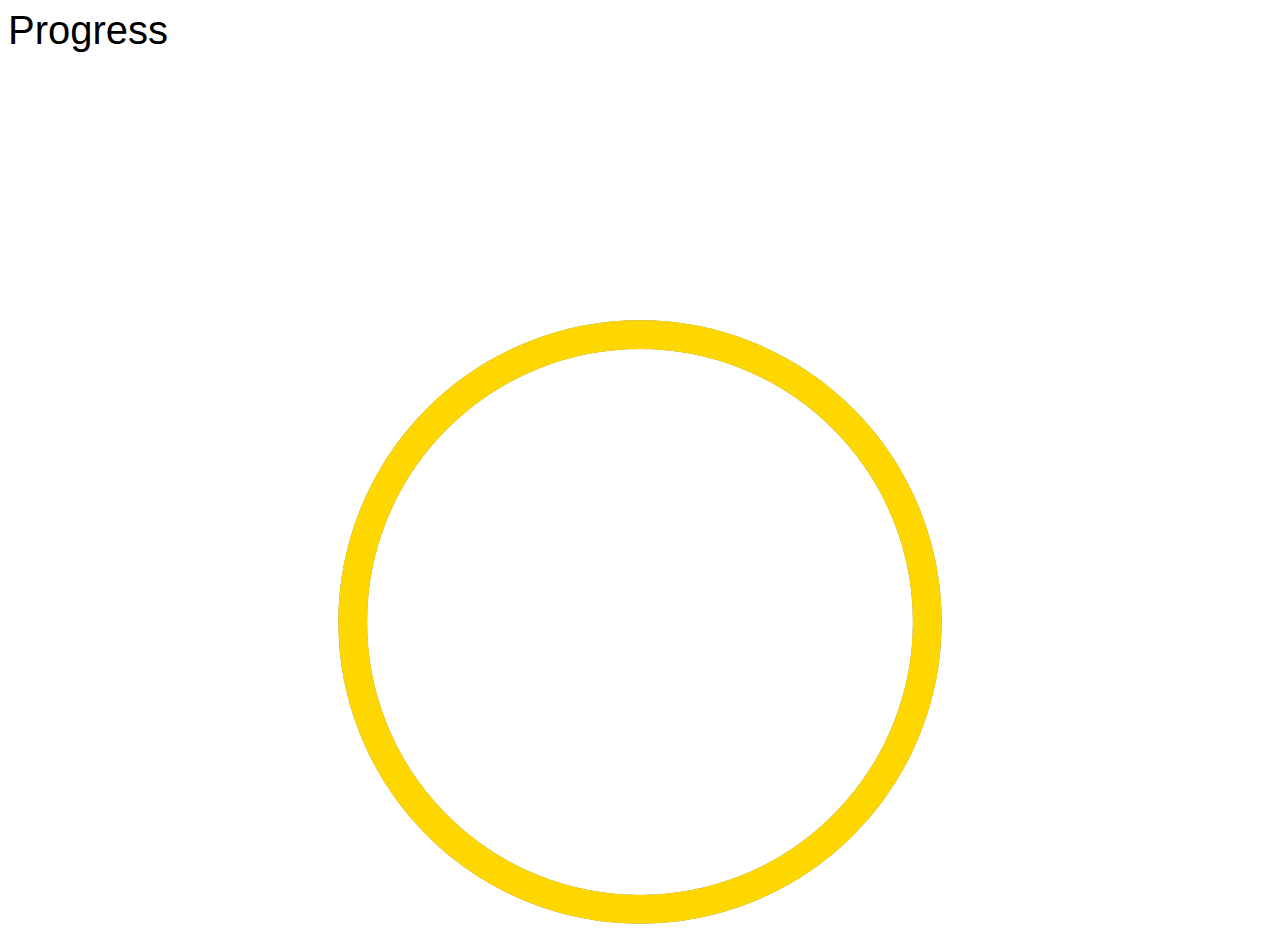
<file: index.html>
<!doctype html>
<html lang="en">

<head>

    <title>Yandex load bar test task</title>
    <link rel="stylesheet" href="./manager/manager.css">
    <link rel="stylesheet" href="./Progress/circle/circle.css">
    <link rel="stylesheet" href="./Progress/round/round.css">
    <link rel="stylesheet" href="./Progress/progress.css">
    <link rel="stylesheet" href="./Scene/scene.css">
    
</head>

<body>
    
    <div class='scene'>
        
        <div class='header scene__header'>Progress</div>
        
        
        <div class='container scene__container_progress'>
            <div class='progress scene__progress'></div>
        </div>
        
        <div class="container scene__container_container">
            <div class="container scene__container_manager">
                <div class='manager scene__manager'>
                    <p align = 'left'> <input class='manager__input_number input_number' type='number' min='0' max='100' maxlength="3"> Value</p>
                    <p align = 'left'> <input type='checkbox' class='switch switch_lg' id="round_inpt">
                    <label for='round_inpt'>Animate</label> </p>
                    <p align = 'left'> <input type='checkbox' class='switch switch_lg' id='hide_inpt'>
                    <label for='hide_inpt'>Hide</label> </p>         
                </div>
            </div>
        </div>
        
    </div>
    
    
    <script src = './Progress/progress.js'></script>  
    <script src = './main.js'></script>

</body>
    
</html>
</file>
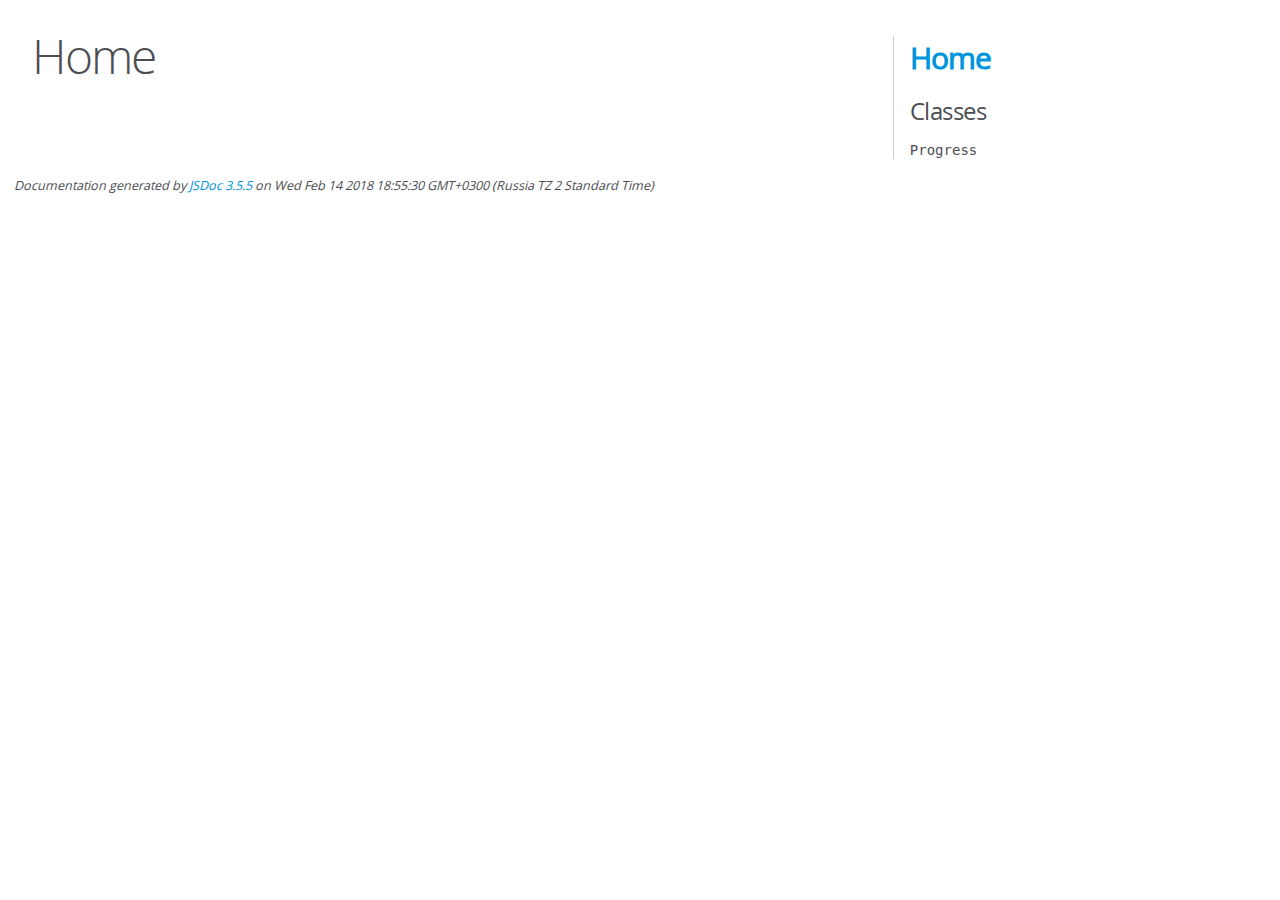
<file: doc/index.html>
<!DOCTYPE html>
<html lang="en">
<head>
    <meta charset="utf-8">
    <title>JSDoc: Home</title>

    <script src="scripts/prettify/prettify.js"> </script>
    <script src="scripts/prettify/lang-css.js"> </script>
    <!--[if lt IE 9]>
      <script src="//html5shiv.googlecode.com/svn/trunk/html5.js"></script>
    <![endif]-->
    <link type="text/css" rel="stylesheet" href="styles/prettify-tomorrow.css">
    <link type="text/css" rel="stylesheet" href="styles/jsdoc-default.css">
</head>

<body>

<div id="main">

    <h1 class="page-title">Home</h1>

    



    


    <h3> </h3>










    









</div>

<nav>
    <h2><a href="index.html">Home</a></h2><h3>Classes</h3><ul><li><a href="Progress.html">Progress</a></li></ul>
</nav>

<br class="clear">

<footer>
    Documentation generated by <a href="https://github.com/jsdoc3/jsdoc">JSDoc 3.5.5</a> on Wed Feb 14 2018 18:55:30 GMT+0300 (Russia TZ 2 Standard Time)
</footer>

<script> prettyPrint(); </script>
<script src="scripts/linenumber.js"> </script>
</body>
</html>
</file>
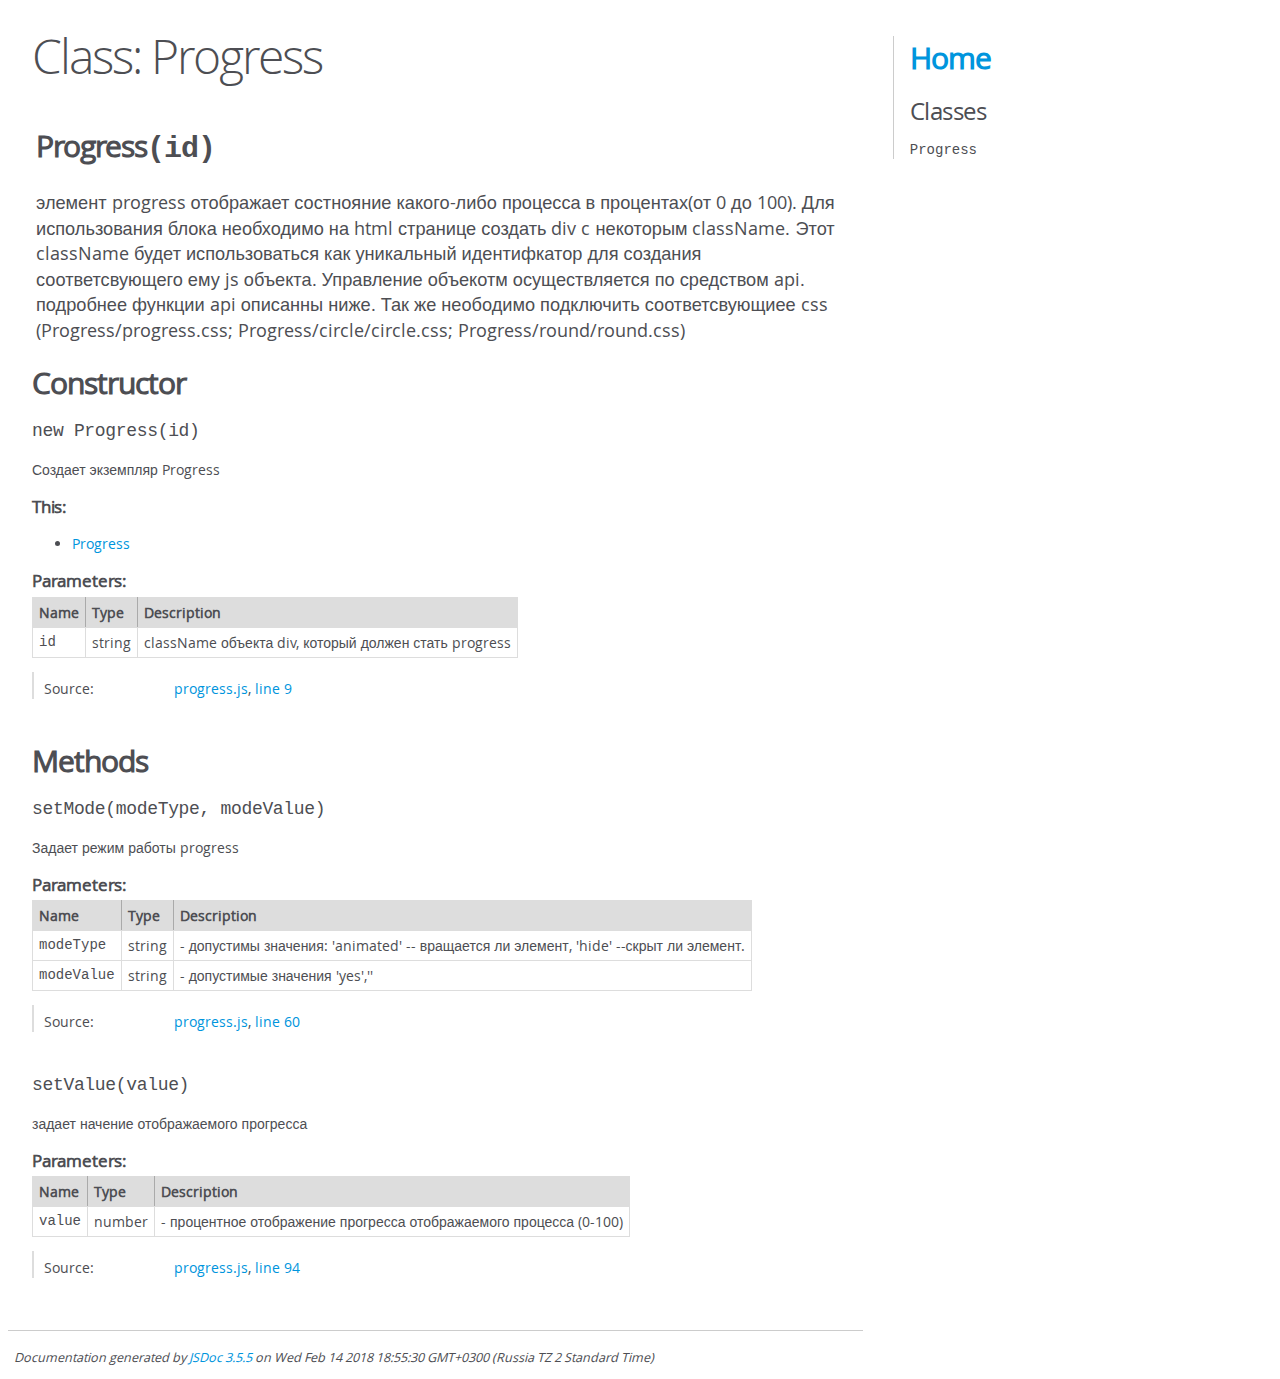
<file: doc/Progress.html>
<!DOCTYPE html>
<html lang="en">
<head>
    <meta charset="utf-8">
    <title>JSDoc: Class: Progress</title>

    <script src="scripts/prettify/prettify.js"> </script>
    <script src="scripts/prettify/lang-css.js"> </script>
    <!--[if lt IE 9]>
      <script src="//html5shiv.googlecode.com/svn/trunk/html5.js"></script>
    <![endif]-->
    <link type="text/css" rel="stylesheet" href="styles/prettify-tomorrow.css">
    <link type="text/css" rel="stylesheet" href="styles/jsdoc-default.css">
</head>

<body>

<div id="main">

    <h1 class="page-title">Class: Progress</h1>

    




<section>

<header>
    
        <h2><span class="attribs"><span class="type-signature"></span></span>Progress<span class="signature">(id)</span><span class="type-signature"></span></h2>
        
            <div class="class-description">элемент progress отображает состнояние какого-либо процесса в процентах(от 0 до 100). Для использования блока необходимо на html странице создать div c некоторым className. Этот  className будет использоваться как уникальный идентифкатор для создания соответсвующего ему js объекта. Управление объекотм осуществляется по средством api. подробнее функции api описанны ниже. Так же неободимо подключить соответсвующиее css (Progress/progress.css; Progress/circle/circle.css; Progress/round/round.css)</div>
        
    
</header>

<article>
    <div class="container-overview">
    
        

    
    <h2>Constructor</h2>
    

    
    <h4 class="name" id="Progress"><span class="type-signature"></span>new Progress<span class="signature">(id)</span><span class="type-signature"></span></h4>
    

    



<div class="description">
    Создает экземпляр Progress
</div>







    <h5>This:</h5>
    <ul><li><a href="Progress.html">Progress</a></li></ul>



    <h5>Parameters:</h5>
    

<table class="params">
    <thead>
    <tr>
        
        <th>Name</th>
        

        <th>Type</th>

        

        

        <th class="last">Description</th>
    </tr>
    </thead>

    <tbody>
    

        <tr>
            
                <td class="name"><code>id</code></td>
            

            <td class="type">
            
                
<span class="param-type">string</span>


            
            </td>

            

            

            <td class="description last">className объекта div, который должен стать progress</td>
        </tr>

    
    </tbody>
</table>






<dl class="details">

    

    

    

    

    

    

    

    

    

    

    

    

    
    <dt class="tag-source">Source:</dt>
    <dd class="tag-source"><ul class="dummy"><li>
        <a href="progress.js.html">progress.js</a>, <a href="progress.js.html#line9">line 9</a>
    </li></ul></dd>
    

    

    

    
</dl>


















    
    </div>

    

    

    

    

    

    

    

    
        <h3 class="subsection-title">Methods</h3>

        
            

    

    
    <h4 class="name" id="setMode"><span class="type-signature"></span>setMode<span class="signature">(modeType, modeValue)</span><span class="type-signature"></span></h4>
    

    



<div class="description">
    Задает режим работы progress
</div>









    <h5>Parameters:</h5>
    

<table class="params">
    <thead>
    <tr>
        
        <th>Name</th>
        

        <th>Type</th>

        

        

        <th class="last">Description</th>
    </tr>
    </thead>

    <tbody>
    

        <tr>
            
                <td class="name"><code>modeType</code></td>
            

            <td class="type">
            
                
<span class="param-type">string</span>


            
            </td>

            

            

            <td class="description last">- допустимы значения: 'animated' -- вращается ли элемент, 'hide' --скрыт ли элемент.</td>
        </tr>

    

        <tr>
            
                <td class="name"><code>modeValue</code></td>
            

            <td class="type">
            
                
<span class="param-type">string</span>


            
            </td>

            

            

            <td class="description last">- допустимые значения 'yes',''</td>
        </tr>

    
    </tbody>
</table>






<dl class="details">

    

    

    

    

    

    

    

    

    

    

    

    

    
    <dt class="tag-source">Source:</dt>
    <dd class="tag-source"><ul class="dummy"><li>
        <a href="progress.js.html">progress.js</a>, <a href="progress.js.html#line60">line 60</a>
    </li></ul></dd>
    

    

    

    
</dl>


















        
            

    

    
    <h4 class="name" id="setValue"><span class="type-signature"></span>setValue<span class="signature">(value)</span><span class="type-signature"></span></h4>
    

    



<div class="description">
    задает начение отображаемого прогресса
</div>









    <h5>Parameters:</h5>
    

<table class="params">
    <thead>
    <tr>
        
        <th>Name</th>
        

        <th>Type</th>

        

        

        <th class="last">Description</th>
    </tr>
    </thead>

    <tbody>
    

        <tr>
            
                <td class="name"><code>value</code></td>
            

            <td class="type">
            
                
<span class="param-type">number</span>


            
            </td>

            

            

            <td class="description last">- процентное отображение прогресса отображаемого процесса (0-100)</td>
        </tr>

    
    </tbody>
</table>






<dl class="details">

    

    

    

    

    

    

    

    

    

    

    

    

    
    <dt class="tag-source">Source:</dt>
    <dd class="tag-source"><ul class="dummy"><li>
        <a href="progress.js.html">progress.js</a>, <a href="progress.js.html#line94">line 94</a>
    </li></ul></dd>
    

    

    

    
</dl>


















        
    

    

    
</article>

</section>




</div>

<nav>
    <h2><a href="index.html">Home</a></h2><h3>Classes</h3><ul><li><a href="Progress.html">Progress</a></li></ul>
</nav>

<br class="clear">

<footer>
    Documentation generated by <a href="https://github.com/jsdoc3/jsdoc">JSDoc 3.5.5</a> on Wed Feb 14 2018 18:55:30 GMT+0300 (Russia TZ 2 Standard Time)
</footer>

<script> prettyPrint(); </script>
<script src="scripts/linenumber.js"> </script>
</body>
</html>
</file>
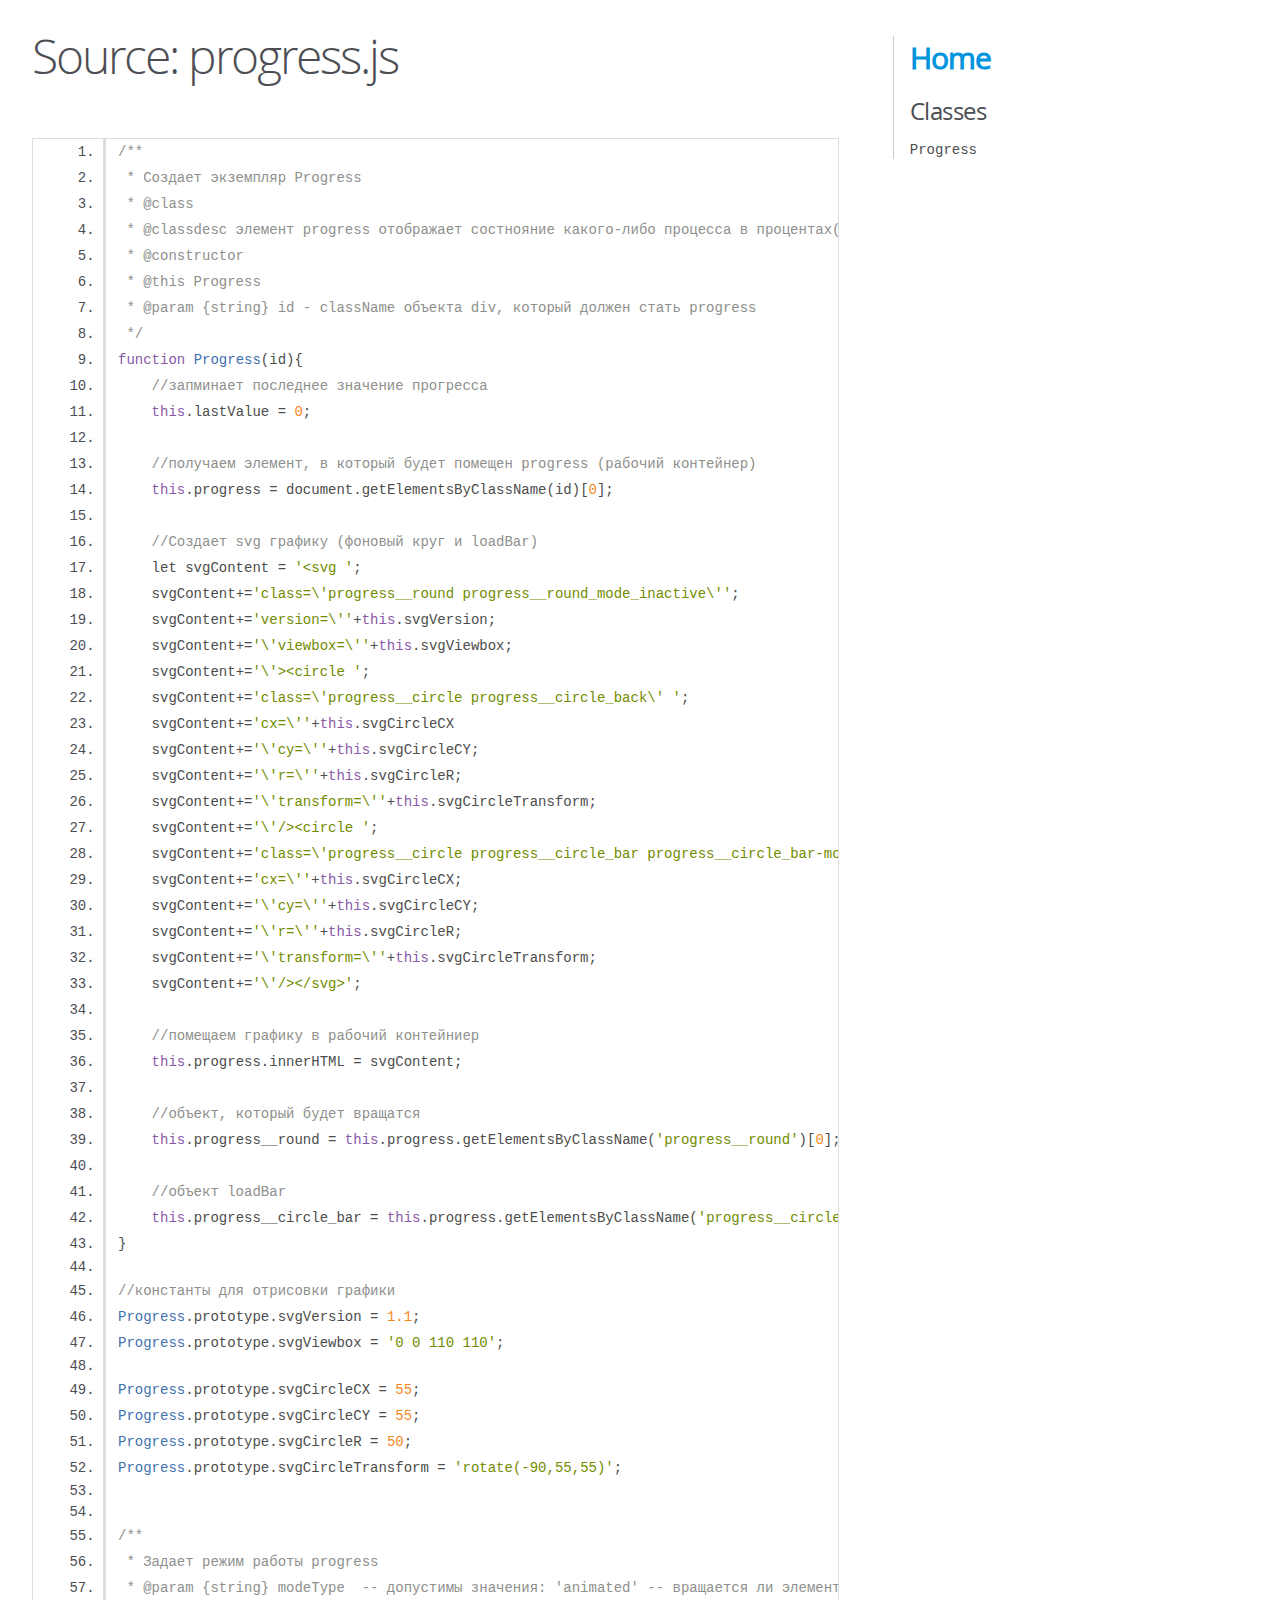
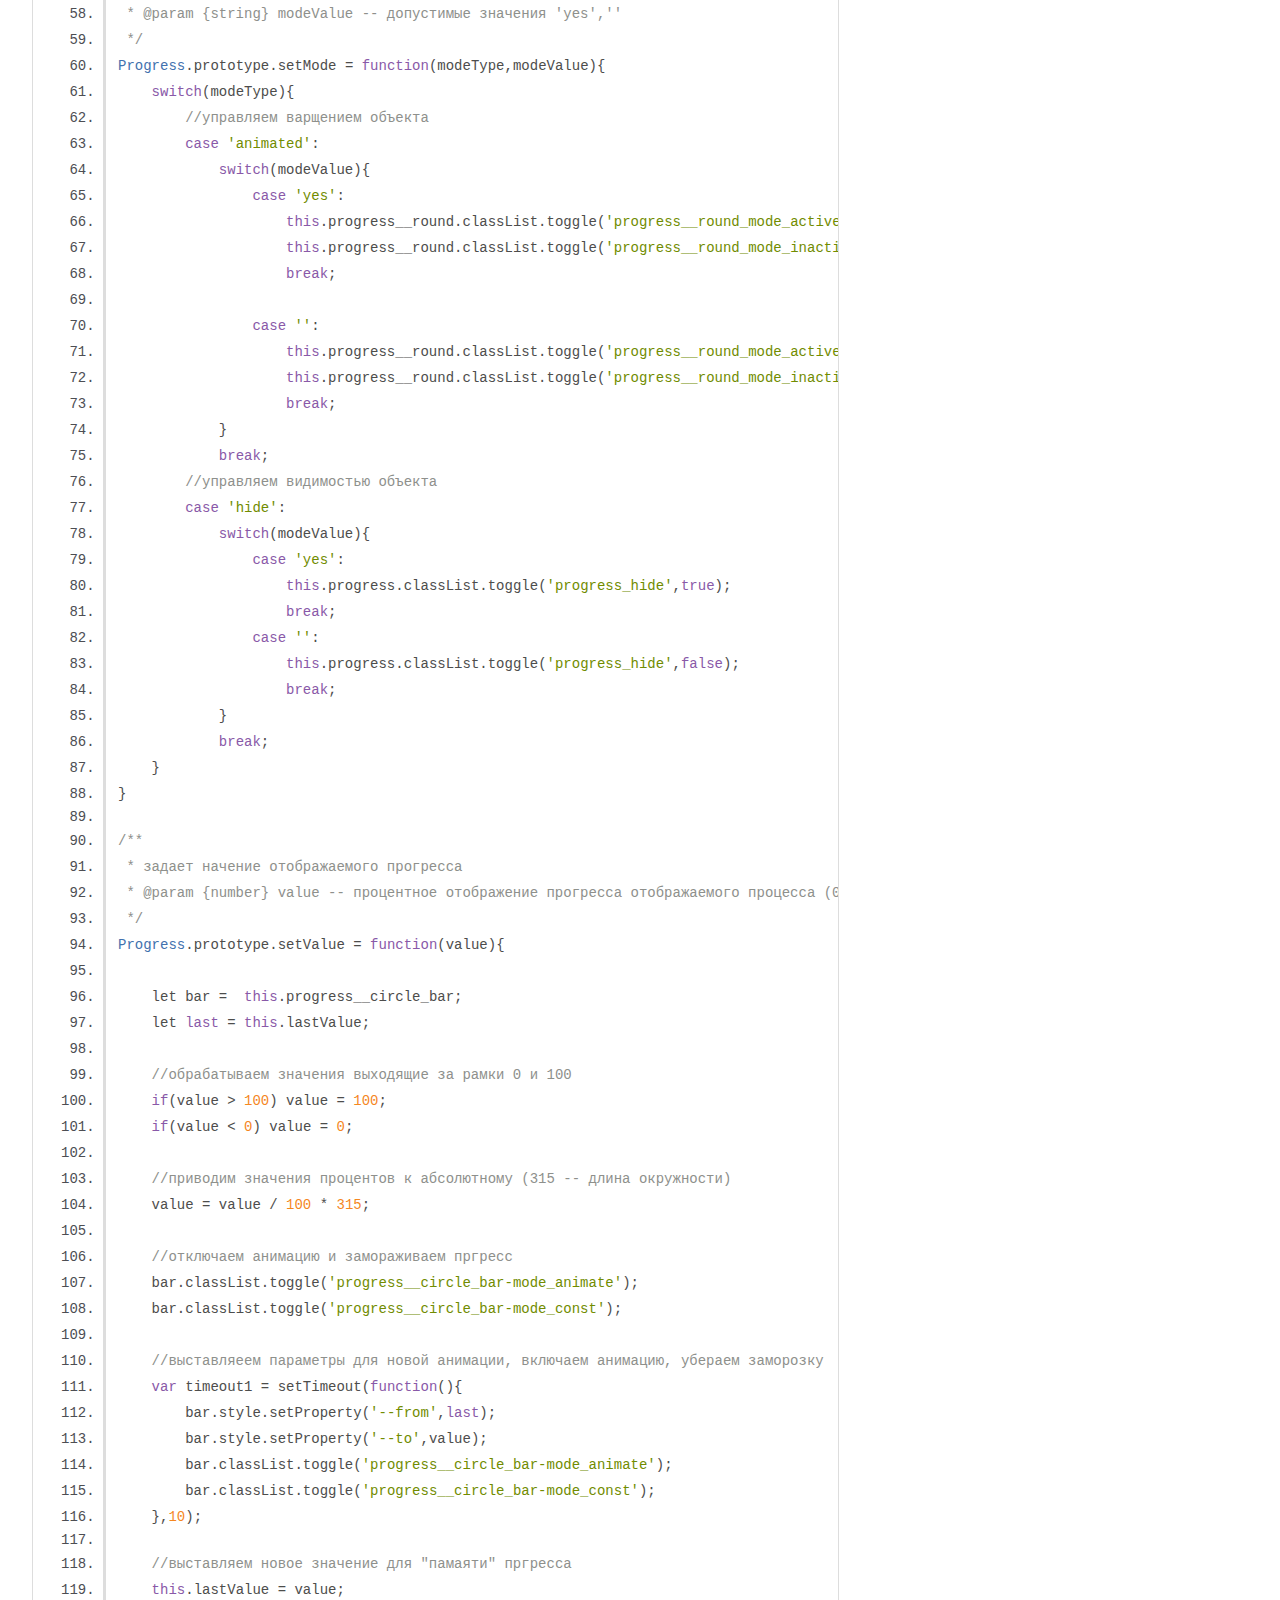
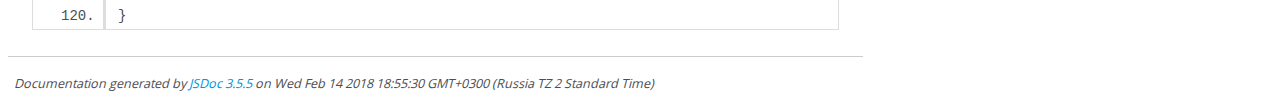
<file: doc/progress.js.html>
<!DOCTYPE html>
<html lang="en">
<head>
    <meta charset="utf-8">
    <title>JSDoc: Source: progress.js</title>

    <script src="scripts/prettify/prettify.js"> </script>
    <script src="scripts/prettify/lang-css.js"> </script>
    <!--[if lt IE 9]>
      <script src="//html5shiv.googlecode.com/svn/trunk/html5.js"></script>
    <![endif]-->
    <link type="text/css" rel="stylesheet" href="styles/prettify-tomorrow.css">
    <link type="text/css" rel="stylesheet" href="styles/jsdoc-default.css">
</head>

<body>

<div id="main">

    <h1 class="page-title">Source: progress.js</h1>

    



    
    <section>
        <article>
            <pre class="prettyprint source linenums"><code>/**
 * Создает экземпляр Progress
 * @class
 * @classdesc элемент progress отображает состнояние какого-либо процесса в процентах(от 0 до 100). Для использования блока необходимо на html странице создать div c некоторым className. Этот  className будет использоваться как уникальный идентифкатор для создания соответсвующего ему js объекта. Управление объекотм осуществляется по средством api. подробнее функции api описанны ниже. Так же неободимо подключить соответсвующиее css (Progress/progress.css; Progress/circle/circle.css; Progress/round/round.css)
 * @constructor
 * @this Progress
 * @param {string} id - className объекта div, который должен стать progress
 */
function Progress(id){
    //запминает последнее значение прогресса
    this.lastValue = 0;
    
    //получаем элемент, в который будет помещен progress (рабочий контейнер)
    this.progress = document.getElementsByClassName(id)[0];
        
    //Создает svg графику (фоновый круг и loadBar)
    let svgContent = '&lt;svg ';
    svgContent+='class=\'progress__round progress__round_mode_inactive\'';
    svgContent+='version=\''+this.svgVersion;
    svgContent+='\'viewbox=\''+this.svgViewbox;
    svgContent+='\'>&lt;circle ';
    svgContent+='class=\'progress__circle progress__circle_back\' ';
    svgContent+='cx=\''+this.svgCircleCX
    svgContent+='\'cy=\''+this.svgCircleCY;
    svgContent+='\'r=\''+this.svgCircleR;
    svgContent+='\'transform=\''+this.svgCircleTransform;
    svgContent+='\'/>&lt;circle ';
    svgContent+='class=\'progress__circle progress__circle_bar progress__circle_bar-mode_animate\' ';
    svgContent+='cx=\''+this.svgCircleCX;
    svgContent+='\'cy=\''+this.svgCircleCY;
    svgContent+='\'r=\''+this.svgCircleR;
    svgContent+='\'transform=\''+this.svgCircleTransform;
    svgContent+='\'/>&lt;/svg>';
            
    //помещаем графику в рабочий контейниер
    this.progress.innerHTML = svgContent;
    
    //объект, который будет вращатся
    this.progress__round = this.progress.getElementsByClassName('progress__round')[0];
    
    //объект loadBar
    this.progress__circle_bar = this.progress.getElementsByClassName('progress__circle_bar')[0];
}

//константы для отрисовки графики
Progress.prototype.svgVersion = 1.1;
Progress.prototype.svgViewbox = '0 0 110 110';

Progress.prototype.svgCircleCX = 55;
Progress.prototype.svgCircleCY = 55;
Progress.prototype.svgCircleR = 50;
Progress.prototype.svgCircleTransform = 'rotate(-90,55,55)';


/**
 * Задает режим работы progress 
 * @param {string} modeType  -- допустимы значения: 'animated' -- вращается ли элемент, 'hide' --скрыт ли элемент.
 * @param {string} modeValue -- допустимые значения 'yes',''
 */
Progress.prototype.setMode = function(modeType,modeValue){
    switch(modeType){
        //управляем варщением объекта
        case 'animated':
            switch(modeValue){
                case 'yes':
                    this.progress__round.classList.toggle('progress__round_mode_active',true);
                    this.progress__round.classList.toggle('progress__round_mode_inactive',false);
                    break;
                
                case '':
                    this.progress__round.classList.toggle('progress__round_mode_active',false);
                    this.progress__round.classList.toggle('progress__round_mode_inactive',true);
                    break;
            }
            break;
        //управляем видимостью объекта    
        case 'hide':
            switch(modeValue){
                case 'yes':
                    this.progress.classList.toggle('progress_hide',true);
                    break;
                case '':
                    this.progress.classList.toggle('progress_hide',false);
                    break;
            }
            break;
    }
}

/**
 * задает начение отображаемого прогресса 
 * @param {number} value -- процентное отображение прогресса отображаемого процесса (0-100)
 */
Progress.prototype.setValue = function(value){
    
    let bar =  this.progress__circle_bar;
    let last = this.lastValue;
    
    //обрабатываем значения выходящие за рамки 0 и 100
    if(value > 100) value = 100;
    if(value &lt; 0) value = 0;
    
    //приводим значения процентов к абсолютному (315 -- длина окружности)
    value = value / 100 * 315;
    
    //отключаем анимацию и замораживаем пргресс
    bar.classList.toggle('progress__circle_bar-mode_animate');
    bar.classList.toggle('progress__circle_bar-mode_const');
    
    //выставляеем параметры для новой анимации, включаем анимацию, убераем заморозку
    var timeout1 = setTimeout(function(){
        bar.style.setProperty('--from',last);
        bar.style.setProperty('--to',value);
        bar.classList.toggle('progress__circle_bar-mode_animate');
        bar.classList.toggle('progress__circle_bar-mode_const');
    },10);

    //выставляем новое значение для "памаяти" пргресса
    this.lastValue = value;    
}</code></pre>
        </article>
    </section>




</div>

<nav>
    <h2><a href="index.html">Home</a></h2><h3>Classes</h3><ul><li><a href="Progress.html">Progress</a></li></ul>
</nav>

<br class="clear">

<footer>
    Documentation generated by <a href="https://github.com/jsdoc3/jsdoc">JSDoc 3.5.5</a> on Wed Feb 14 2018 18:55:30 GMT+0300 (Russia TZ 2 Standard Time)
</footer>

<script> prettyPrint(); </script>
<script src="scripts/linenumber.js"> </script>
</body>
</html>
</file>
<file: manager/manager.css>
.switch + label {
    position: relative;
    padding: 5px 0 0 50px;
    line-height: 2.0em;
}

.switch + label:before {
    content: "";
    position: absolute;
    display: block;
    left: 0;
    top: 0;
    width: 40px; /* x*5 */
    height: 24px; /* x*3 */
    border-radius: 16px; /* x*2 */
    background: #fff;
    border: 1px solid #d9d9d9;
    -webkit-transition: all 0.3s;
    transition: all 0.3s;
}

.switch + label:hover:after {
    box-shadow: 0 0 5px rgba(0,0,0,0.3);
}

.switch:checked + label:after {
    margin-left: 16px;
}
.switch:checked + label:before {
    background: #55D069;
}

.switch_lg + label:hover:after {
    box-shadow: 0 0 8px rgba(0,0,0,0.3);
}

.switch + label:after {
    content: "";
    position: absolute;
    display: block;
    left: 0px;
    top: 0px;
    width: 24px; /* x*3 */
    height: 24px; /* x*3 */
    border-radius: 16px; /* x*2 */
    background: #fff;
    border: 1px solid #d9d9d9;
    -webkit-transition: all 0.3s;
    transition: all 0.3s;
}

@media screen and (orientation:landscape) {

    .switch {
        position: absolute;
        margin: 8px 0 0 16px;    
    }
    
    /* LARGE */

    .switch_lg {
        margin: 10px 0 0 20px;
    }
    .switch_lg + label {
        position: relative;
        padding: 7px 0 0 60px;
        line-height: 2.3em;
    }
    .switch_lg + label:before {
        width: 50px; /* x*5 */
        height: 30px; /* x*3 */
        border-radius: 20px; /* x*2 */
    }
    .switch_lg + label:after {
        width: 30px; /* x*3 */
        height: 30px; /* x*3 */
        border-radius: 20px; /* x*2 */
    }

    .switch_lg:checked + label:after {
        margin-left: 20px; /* x*2 */
    }

    /*  ------------------- Number --------------------------*/

    .input_number{
        font-size: 20px;
        border-radius: 20px;
        -webkit-appearance: none;
        -moz-appearance: textfield;
        width: 50px;
        background: #fff;
        border: 1px solid #d9d9d9;
        -webkit-transition: all 0.3s;
        transition: all 0.3s;
    }
    
}

@media screen and (orientation:portrait){
    .switch {
        position: absolute;
        margin: 16px 0 0 32px;    
    }

    /* LARGE */

    .switch_lg {
        margin: 20px 0 0 40px;
    }
    
    .switch_lg + label {
        position: relative;
        padding: 16px 0 0 100px;
        line-height: 3em;
    }
    
    .switch_lg + label:before {
        width: 90px; /* x*5 */
        height: 50px; /* x*3 */
        border-radius: 40px; /* x*2 */
    }
    
    .switch_lg + label:after {
        width: 50px; /* x*3 */
        height: 50px; /* x*3 */
        border-radius: 40px; /* x*2 */
    }

    .switch_lg:checked + label:after {
        margin-left: 40px; /* x*2 */
    }

    /*  ------------------- Number --------------------------*/

    .input_number{
        font-size: 35px;
        height: 50;
        border-radius: 40px;
        -webkit-appearance: none;
        -moz-appearance: textfield;
        width: 90px;
        background: #fff;
        border: 1px solid #d9d9d9;
        -webkit-transition: all 0.3s;
        transition: all 0.3s;
    }
}
</file>
<file: Progress/circle/circle.css>
/*
    В анимации change-state используется подход, при котором линии, которя отождествляет с собой линию пргресса, задается стиль:
    1. пунктирна линия
    2. соответствующие толщина и цвет
    3. для отображения статуса изменятся длина пунктира(от 0 до 315)
        3.1. 0 соответствует 0 прогрессу
        3.2. 315 (длина окружности) соответствует 100 
    4. плавность анимации достигается использованием css анимации
*/

:root{
    --from: 0;
    --to: 0;
}

.progress__circle{
    fill:none;
    stroke-width:5;
    stroke-miterlimit:10;
}

.progress__circle_bar{
    stroke:#FFD700;
}

.progress__circle_back{
    stroke:#808080;
}

.progress__circle_bar-mode_animate{
    animation: change-state 0.5s linear both;
    -webkit-animation: change-state 0.5s linear both;
    -o-animation: change-state 0.5s linear both;
    -moz-animation: change-state 0.5s linear both;
    -ms-animation: change-state 0.5s linear both;
}

.progress__circle_bar-mode_const{
    stroke-dasharray: var(--to),2000;
}

@keyframes change-state{
    from{
        stroke-dasharray: var(--from),2000;
    }
    to{
        stroke-dasharray: var(--to),2000;
    }
}

@-webkit-keyframes change-state{
    from{
        stroke-dasharray: var(--from),2000;
    }
    to{
        stroke-dasharray: var(--to),2000;
    }
}

@-o-keyframes change-state{
    from{
        stroke-dasharray: var(--from),2000;
    }
    to{
        stroke-dasharray: var(--to),2000;
    }
}

@-moz-keyframes change-state{
    from{
        stroke-dasharray: var(--from),2000;
    }
    to{
        stroke-dasharray: var(--to),2000;
    }
}

@-ms-keyframes change-state{
    from{
        stroke-dasharray: var(--from),2000;
    }
    to{
        stroke-dasharray: var(--to),2000;
    }
}
</file>
<file: Progress/round/round.css>
.progress__round{
    animation: spin  20s linear infinite both;
    -webkit-animation: spin  20s linear infinite both;
    -o-animation: spin  20s linear infinite both;
    -moz-animation: spin  20s linear infinite both;
    -ms-animation: spin  20s linear infinite both;
}

.progress__round_mode_active{
    animation-play-state: running;
    -webkit-animation-play-state: running;
    -o-animation-play-state: running;
    -moz-animation-play-state: running;
    -ms-animation-play-state: running;    
}

.progress__round_mode_inactive{
    animation-play-state: paused;
    -webkit-animation-play-state: paused;
    -o-animation-play-state: paused;
    -moz-animation-play-state: paused;
    -ms-animation-play-state: paused; 
}

@keyframes spin{
    from {
        transform:rotate(0deg);
    }
    to {
        transform:rotate(360deg);
    }
}


@-webkit-keyframes spin{
    from {
        transform:rotate(0deg);
    }
    to {
        transform:rotate(360deg);
    }
}

@-o-keyframes spin{
    from {
        transform:rotate(0deg);
    }
    to {
        transform:rotate(360deg);
    }
}
@-moz-keyframes spin{
    from {
        transform:rotate(0deg);
    }
    to {
        transform:rotate(360deg);
    }
}
@-ms-keyframes spin{
    from {
        transform:rotate(0deg);
    }
    to {
        transform:rotate(360deg);
    }
}
</file>
<file: Progress/progress.css>
.progress_hide{
    visibility: hidden;
}
</file>
<file: Scene/scene.css>
.scene__header{
    width: 100%;
    height: 10%;
    font-family: Arial;
    font-size: 30pt;
}

/* Портретная ориентация шаблона */
@media screen and (min-aspect-ratio: 1/10) and (max-aspect-ratio: 3/2){


    
    .scene__progress{
        width: 50%;
        height: 50%;
        margin-left: auto;
        margin-right: auto;
    }
    
    .scene__manager{
        display: inline-block;
    }
    
    .scene__container_progress{
        width: 100%;
        height: 50%;
        display: flex;
        align-items: center;
        align-content: center; 
        justify-content: center; 
        overflow: auto; 
        margin-top: 20%;
    }
    
       .scene__container_manager{
        width: 100%;
        height: 40%;
        position: fixed;
        display: flex;
        align-items: center;
        align-content: center; 
        justify-content: center;
    } 

}

/* Ландшафтная ориентация шаблона*/
@media screen and (max-aspect-ratio: 10/1) and (min-aspect-ratio: 3/2){
        
    .scene__progress{
        width: 50%;
        height: 50%;
    }
    
    .scene__manager{
        display: inline-block;
    }
    
    .scene__container_progress{
        width: 47%;
        height: 80%;
        display: flex;
        float: left;
        display: flex;
        position: fixed;
        align-items: center;
        align-content: center; 
        justify-content: center;
    }
    
       .scene__container_manager{
        width: 47%;
        height: 80%;   
        float: right;
        display: flex;
        position: fixed;
        align-items: center;
        align-content: center; 
        justify-content: center;
        overflow: auto;  
    } 
    
    .scene__container_container{
        float :right;
        width: 50%;
        height: 100;
    }
}
</file>
<file: doc/styles/prettify-tomorrow.css>
/* Tomorrow Theme */
/* Original theme - https://github.com/chriskempson/tomorrow-theme */
/* Pretty printing styles. Used with prettify.js. */
/* SPAN elements with the classes below are added by prettyprint. */
/* plain text */
.pln {
  color: #4d4d4c; }

@media screen {
  /* string content */
  .str {
    color: #718c00; }

  /* a keyword */
  .kwd {
    color: #8959a8; }

  /* a comment */
  .com {
    color: #8e908c; }

  /* a type name */
  .typ {
    color: #4271ae; }

  /* a literal value */
  .lit {
    color: #f5871f; }

  /* punctuation */
  .pun {
    color: #4d4d4c; }

  /* lisp open bracket */
  .opn {
    color: #4d4d4c; }

  /* lisp close bracket */
  .clo {
    color: #4d4d4c; }

  /* a markup tag name */
  .tag {
    color: #c82829; }

  /* a markup attribute name */
  .atn {
    color: #f5871f; }

  /* a markup attribute value */
  .atv {
    color: #3e999f; }

  /* a declaration */
  .dec {
    color: #f5871f; }

  /* a variable name */
  .var {
    color: #c82829; }

  /* a function name */
  .fun {
    color: #4271ae; } }
/* Use higher contrast and text-weight for printable form. */
@media print, projection {
  .str {
    color: #060; }

  .kwd {
    color: #006;
    font-weight: bold; }

  .com {
    color: #600;
    font-style: italic; }

  .typ {
    color: #404;
    font-weight: bold; }

  .lit {
    color: #044; }

  .pun, .opn, .clo {
    color: #440; }

  .tag {
    color: #006;
    font-weight: bold; }

  .atn {
    color: #404; }

  .atv {
    color: #060; } }
/* Style */
/*
pre.prettyprint {
  background: white;
  font-family: Consolas, Monaco, 'Andale Mono', monospace;
  font-size: 12px;
  line-height: 1.5;
  border: 1px solid #ccc;
  padding: 10px; }
*/

/* Specify class=linenums on a pre to get line numbering */
ol.linenums {
  margin-top: 0;
  margin-bottom: 0; }

/* IE indents via margin-left */
li.L0,
li.L1,
li.L2,
li.L3,
li.L4,
li.L5,
li.L6,
li.L7,
li.L8,
li.L9 {
  /* */ }

/* Alternate shading for lines */
li.L1,
li.L3,
li.L5,
li.L7,
li.L9 {
  /* */ }
</file>
<file: doc/styles/jsdoc-default.css>
@font-face {
    font-family: 'Open Sans';
    font-weight: normal;
    font-style: normal;
    src: url('../fonts/OpenSans-Regular-webfont.eot');
    src:
        local('Open Sans'),
        local('OpenSans'),
        url('../fonts/OpenSans-Regular-webfont.eot?#iefix') format('embedded-opentype'),
        url('../fonts/OpenSans-Regular-webfont.woff') format('woff'),
        url('../fonts/OpenSans-Regular-webfont.svg#open_sansregular') format('svg');
}

@font-face {
    font-family: 'Open Sans Light';
    font-weight: normal;
    font-style: normal;
    src: url('../fonts/OpenSans-Light-webfont.eot');
    src:
        local('Open Sans Light'),
        local('OpenSans Light'),
        url('../fonts/OpenSans-Light-webfont.eot?#iefix') format('embedded-opentype'),
        url('../fonts/OpenSans-Light-webfont.woff') format('woff'),
        url('../fonts/OpenSans-Light-webfont.svg#open_sanslight') format('svg');
}

html
{
    overflow: auto;
    background-color: #fff;
    font-size: 14px;
}

body
{
    font-family: 'Open Sans', sans-serif;
    line-height: 1.5;
    color: #4d4e53;
    background-color: white;
}

a, a:visited, a:active {
    color: #0095dd;
    text-decoration: none;
}

a:hover {
    text-decoration: underline;
}

header
{
    display: block;
    padding: 0px 4px;
}

tt, code, kbd, samp {
    font-family: Consolas, Monaco, 'Andale Mono', monospace;
}

.class-description {
    font-size: 130%;
    line-height: 140%;
    margin-bottom: 1em;
    margin-top: 1em;
}

.class-description:empty {
    margin: 0;
}

#main {
    float: left;
    width: 70%;
}

article dl {
    margin-bottom: 40px;
}

article img {
  max-width: 100%;
}

section
{
    display: block;
    background-color: #fff;
    padding: 12px 24px;
    border-bottom: 1px solid #ccc;
    margin-right: 30px;
}

.variation {
    display: none;
}

.signature-attributes {
    font-size: 60%;
    color: #aaa;
    font-style: italic;
    font-weight: lighter;
}

nav
{
    display: block;
    float: right;
    margin-top: 28px;
    width: 30%;
    box-sizing: border-box;
    border-left: 1px solid #ccc;
    padding-left: 16px;
}

nav ul {
    font-family: 'Lucida Grande', 'Lucida Sans Unicode', arial, sans-serif;
    font-size: 100%;
    line-height: 17px;
    padding: 0;
    margin: 0;
    list-style-type: none;
}

nav ul a, nav ul a:visited, nav ul a:active {
    font-family: Consolas, Monaco, 'Andale Mono', monospace;
    line-height: 18px;
    color: #4D4E53;
}

nav h3 {
    margin-top: 12px;
}

nav li {
    margin-top: 6px;
}

footer {
    display: block;
    padding: 6px;
    margin-top: 12px;
    font-style: italic;
    font-size: 90%;
}

h1, h2, h3, h4 {
    font-weight: 200;
    margin: 0;
}

h1
{
    font-family: 'Open Sans Light', sans-serif;
    font-size: 48px;
    letter-spacing: -2px;
    margin: 12px 24px 20px;
}

h2, h3.subsection-title
{
    font-size: 30px;
    font-weight: 700;
    letter-spacing: -1px;
    margin-bottom: 12px;
}

h3
{
    font-size: 24px;
    letter-spacing: -0.5px;
    margin-bottom: 12px;
}

h4
{
    font-size: 18px;
    letter-spacing: -0.33px;
    margin-bottom: 12px;
    color: #4d4e53;
}

h5, .container-overview .subsection-title
{
    font-size: 120%;
    font-weight: bold;
    letter-spacing: -0.01em;
    margin: 8px 0 3px 0;
}

h6
{
    font-size: 100%;
    letter-spacing: -0.01em;
    margin: 6px 0 3px 0;
    font-style: italic;
}

table
{
    border-spacing: 0;
    border: 0;
    border-collapse: collapse;
}

td, th
{
    border: 1px solid #ddd;
    margin: 0px;
    text-align: left;
    vertical-align: top;
    padding: 4px 6px;
    display: table-cell;
}

thead tr
{
    background-color: #ddd;
    font-weight: bold;
}

th { border-right: 1px solid #aaa; }
tr > th:last-child { border-right: 1px solid #ddd; }

.ancestors, .attribs { color: #999; }
.ancestors a, .attribs a
{
    color: #999 !important;
    text-decoration: none;
}

.clear
{
    clear: both;
}

.important
{
    font-weight: bold;
    color: #950B02;
}

.yes-def {
    text-indent: -1000px;
}

.type-signature {
    color: #aaa;
}

.name, .signature {
    font-family: Consolas, Monaco, 'Andale Mono', monospace;
}

.details { margin-top: 14px; border-left: 2px solid #DDD; }
.details dt { width: 120px; float: left; padding-left: 10px;  padding-top: 6px; }
.details dd { margin-left: 70px; }
.details ul { margin: 0; }
.details ul { list-style-type: none; }
.details li { margin-left: 30px; padding-top: 6px; }
.details pre.prettyprint { margin: 0 }
.details .object-value { padding-top: 0; }

.description {
    margin-bottom: 1em;
    margin-top: 1em;
}

.code-caption
{
    font-style: italic;
    font-size: 107%;
    margin: 0;
}

.prettyprint
{
    border: 1px solid #ddd;
    width: 80%;
    overflow: auto;
}

.prettyprint.source {
    width: inherit;
}

.prettyprint code
{
    font-size: 100%;
    line-height: 18px;
    display: block;
    padding: 4px 12px;
    margin: 0;
    background-color: #fff;
    color: #4D4E53;
}

.prettyprint code span.line
{
  display: inline-block;
}

.prettyprint.linenums
{
  padding-left: 70px;
  -webkit-user-select: none;
  -moz-user-select: none;
  -ms-user-select: none;
  user-select: none;
}

.prettyprint.linenums ol
{
  padding-left: 0;
}

.prettyprint.linenums li
{
  border-left: 3px #ddd solid;
}

.prettyprint.linenums li.selected,
.prettyprint.linenums li.selected *
{
  background-color: lightyellow;
}

.prettyprint.linenums li *
{
  -webkit-user-select: text;
  -moz-user-select: text;
  -ms-user-select: text;
  user-select: text;
}

.params .name, .props .name, .name code {
    color: #4D4E53;
    font-family: Consolas, Monaco, 'Andale Mono', monospace;
    font-size: 100%;
}

.params td.description > p:first-child,
.props td.description > p:first-child
{
    margin-top: 0;
    padding-top: 0;
}

.params td.description > p:last-child,
.props td.description > p:last-child
{
    margin-bottom: 0;
    padding-bottom: 0;
}

.disabled {
    color: #454545;
}
</file>
